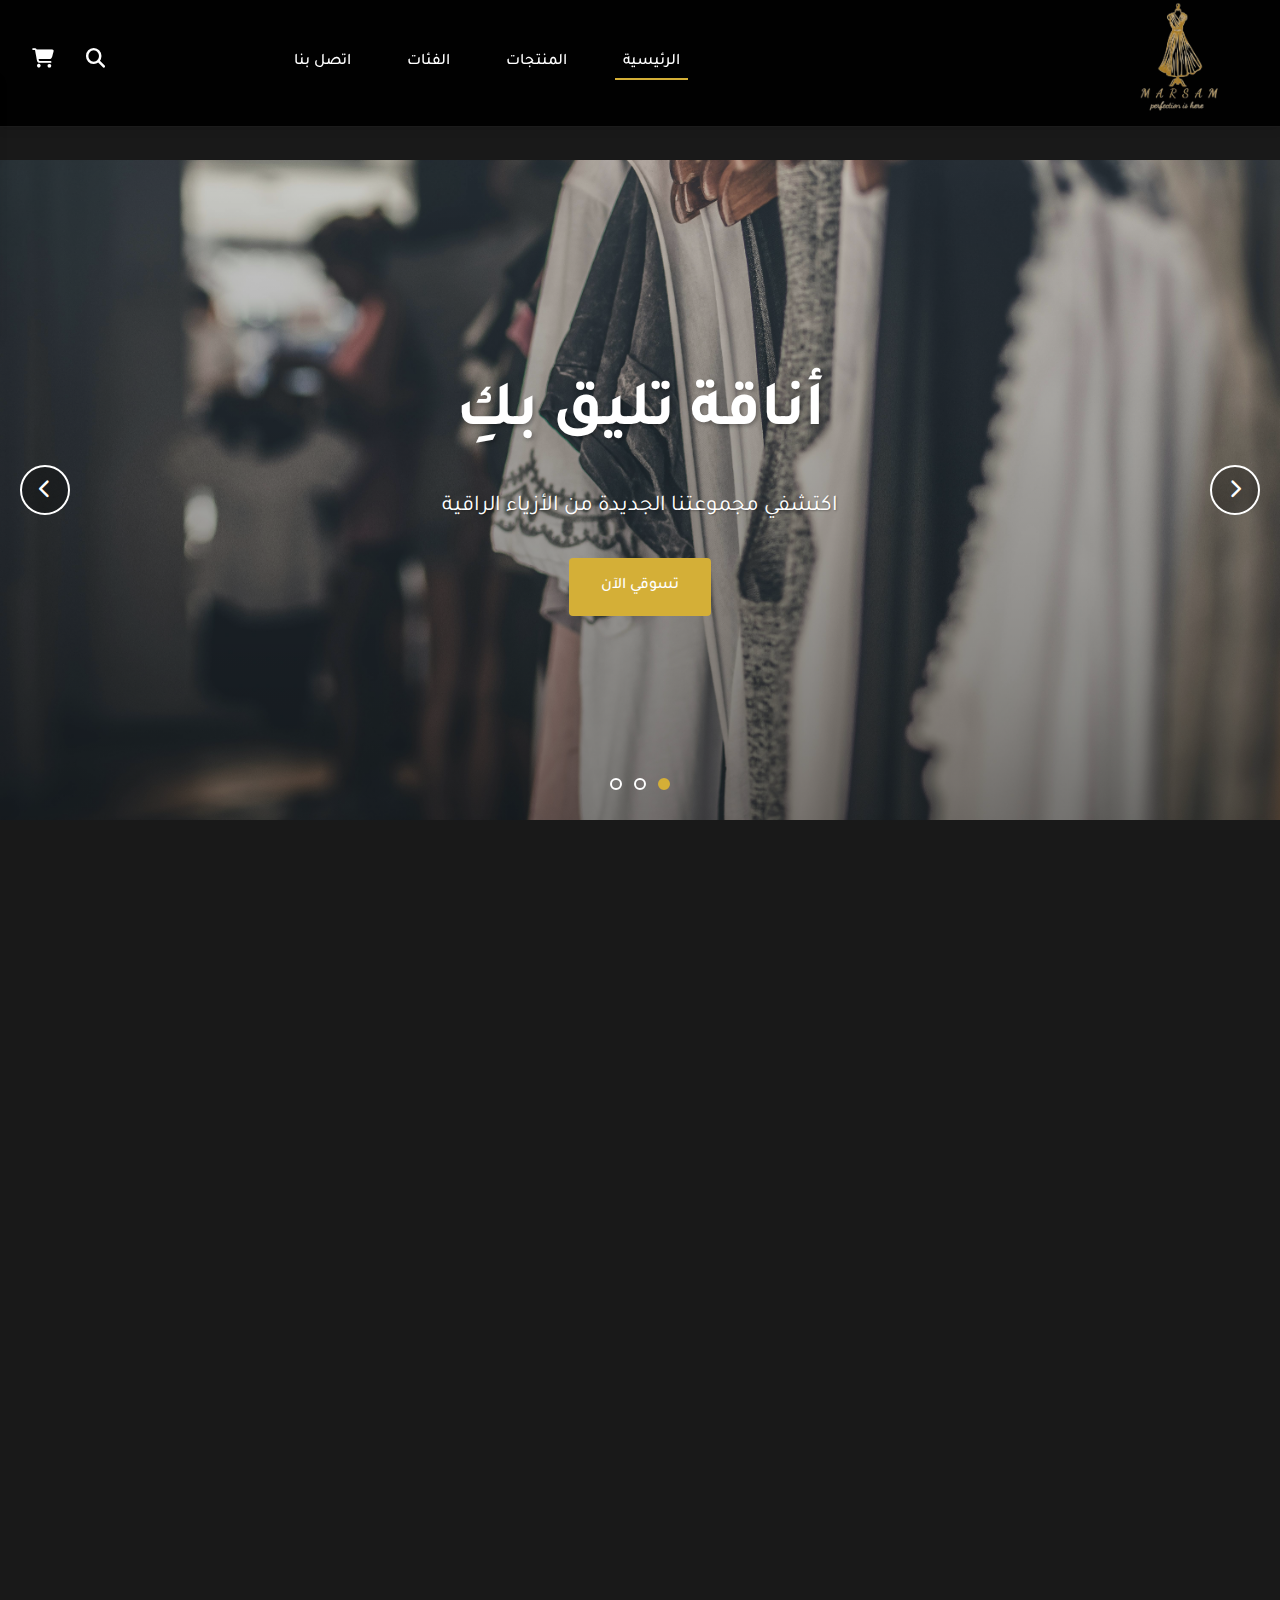
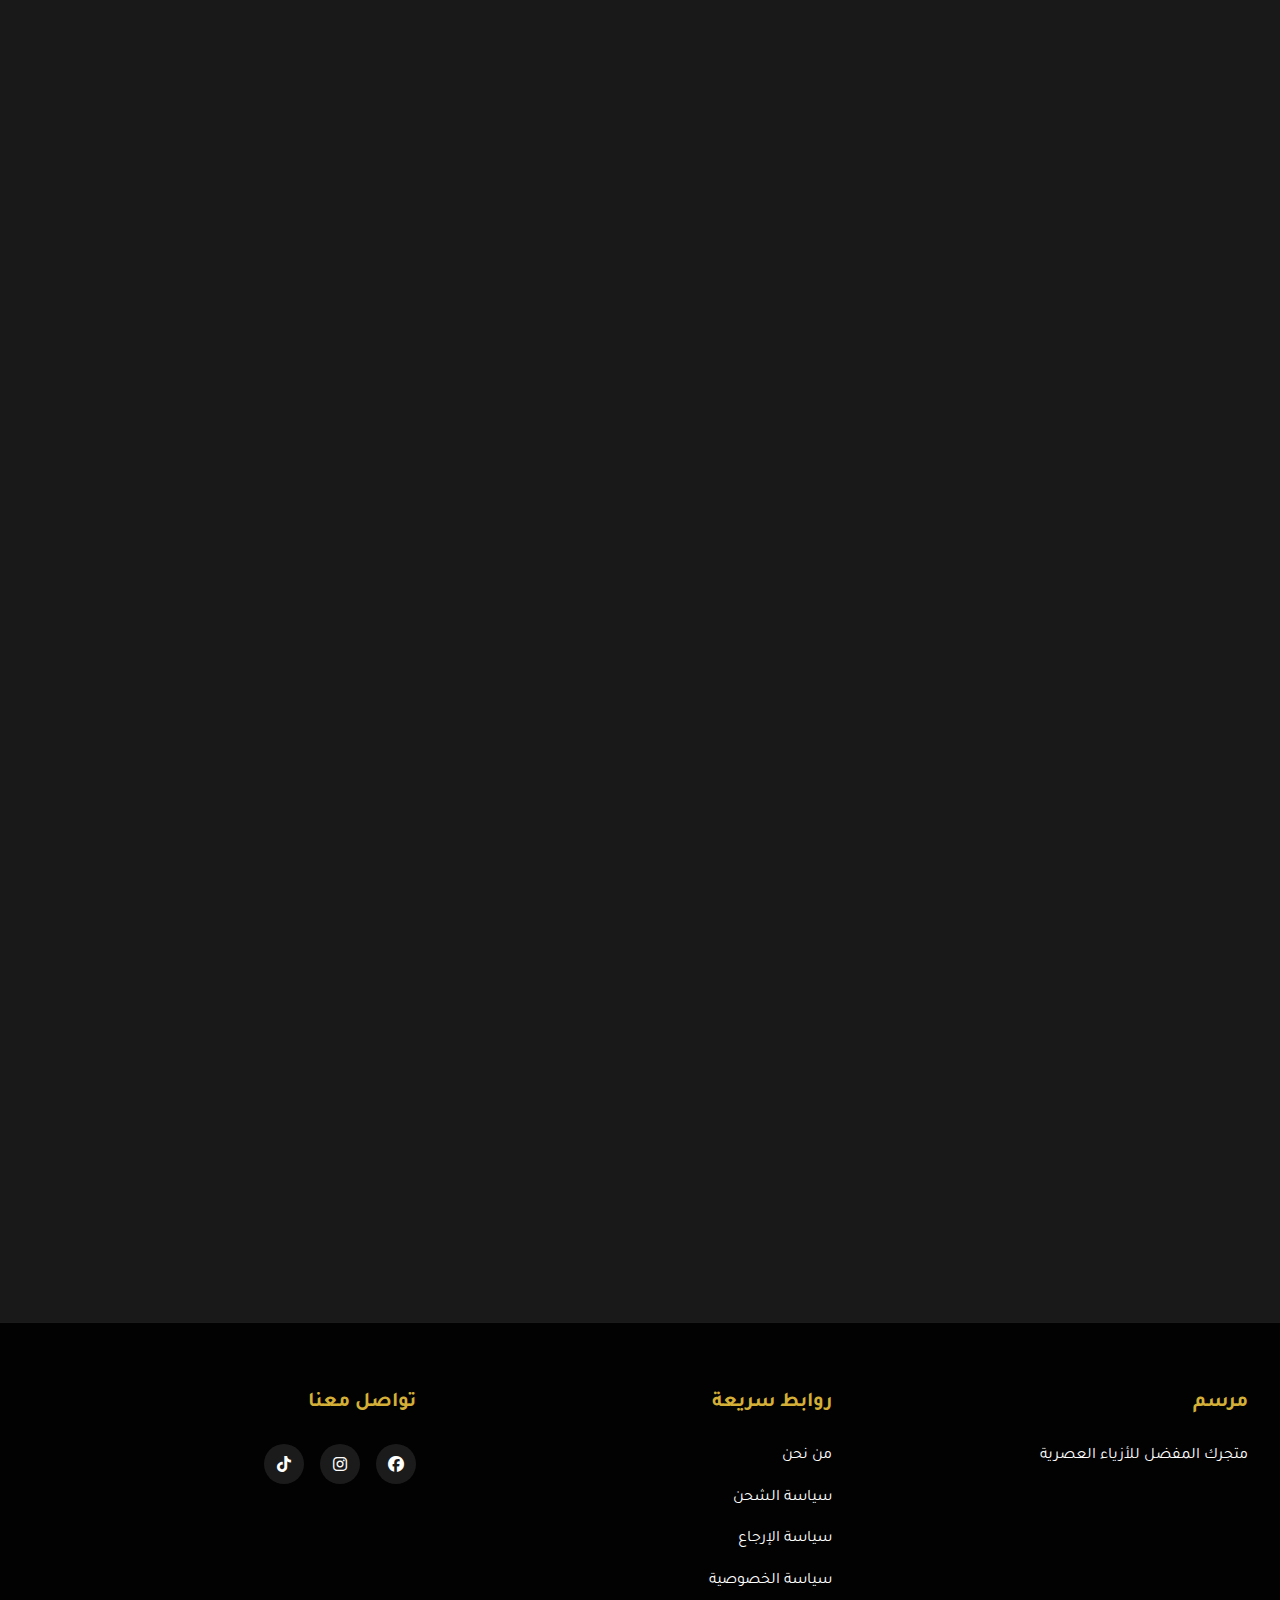
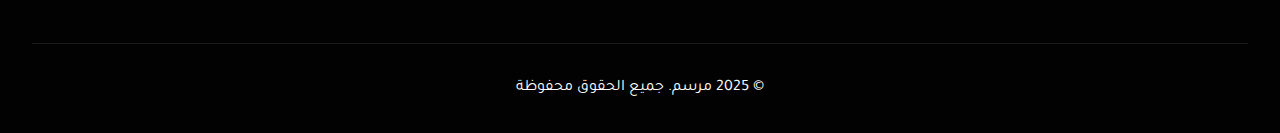
<file: index.html>
<!DOCTYPE html>
<html lang="ar" dir="rtl">
<head>
    <meta charset="UTF-8">
    <meta name="viewport" content="width=device-width, initial-scale=1.0">
    <title>مرسم | متجر الأزياء الراقية</title>
    
    <!-- CSS -->
    <link rel="stylesheet" href="assets/css/style.css">
    <link rel="stylesheet" href="assets/css/responsive.css">
    
    <!-- Google Fonts -->
    <link href="https://fonts.googleapis.com/css2?family=Tajawal:wght@400;500;700&display=swap" rel="stylesheet">
    
    <!-- Font Awesome -->
    <link rel="stylesheet" href="https://cdnjs.cloudflare.com/ajax/libs/font-awesome/6.5.1/css/all.min.css">
    
    <!-- Favicon -->
    <link rel="icon" type="image/png" href="assets/images/logomarsam.png">
</head>
<body class="home-page">
    <!-- Header -->
    <header class="main-header">
        <nav class="nav-container">
            <div class="mobile-menu-btn">
                <i class="fas fa-bars"></i>
            </div>
            <div class="logo">
                <a href="index.html">
                    <img src="assets/images/logomarsam.png" alt="مرسم">
                </a>
                <div class="animated-text">
                    <div class="butterfly">
                        <i class="fas fa-dove"></i>
                    </div>
                    <span>امنح نفسك الوقت لتزهر</span>
                </div>
            </div>
            <div class="nav-links">
                <ul>
                    <li><a href="index.html" class="active">الرئيسية</a></li>
                    <li><a href="products.html">المنتجات</a></li>
                    <li><a href="categories.html">الفئات</a></li>
                    <li><a href="contact.html">اتصل بنا</a></li>
                </ul>
            </div>
            <div class="user-actions">
                <div class="search-icon">
                    <i class="fas fa-search"></i>
                </div>
                <div class="cart-icon">
                    <span class="cart-count">0</span>
                    <i class="fas fa-shopping-cart"></i>
                </div>
            </div>
        </nav>
    </header>

    <!-- Hero Section -->
    <section class="hero">
        <div class="hero-slider">
            <div class="slide active" style="background-image: url('assets/images/hero/slide1.jpg')">
                <div class="hero-content">
                    <h1>أناقة تليق بكِ</h1>
                    <p>اكتشفي مجموعتنا الجديدة من الأزياء الراقية</p>
                    <a href="products.html" class="btn btn-primary">تسوقي الآن</a>
                </div>
            </div>
            <div class="slide" style="background-image: url('assets/images/hero/slide2.jpg')">
                <div class="hero-content">
                    <h1>تألقي بأسلوبك الخاص</h1>
                    <p>تشكيلة متنوعة من الأزياء العصرية</p>
                    <a href="products.html" class="btn btn-primary">اكتشفي المزيد</a>
                </div>
            </div>
            <div class="slide" style="background-image: url('assets/images/hero/slide3.jpg')">
                <div class="hero-content">
                    <h1>فخامة لا مثيل لها</h1>
                    <p>أحدث صيحات الموضة بلمسة عصرية</p>
                    <a href="products.html" class="btn btn-primary">تصفحي المجموعة</a>
                </div>
            </div>
            <button class="slider-arrow prev">
                <i class="fas fa-chevron-right"></i>
            </button>
            <button class="slider-arrow next">
                <i class="fas fa-chevron-left"></i>
            </button>
            <div class="slider-dots">
                <span class="dot active"></span>
                <span class="dot"></span>
                <span class="dot"></span>
            </div>
        </div>
    </section>

    <!-- Categories Section -->
    <section id="categories" class="categories-section">
        <h2 class="section-title">الفئات</h2>
        <div class="categories-grid">
            <div class="category-card">
                <img src="assets/images/categories/dresses.jpg" alt="فساتين">
                <div class="category-content">
                    <h3>فساتين</h3>
                    <a href="products.html?category=dresses" class="btn btn-outline">تسوق الآن</a>
                </div>
            </div>
            <div class="category-card">
                <img src="assets/images/categories/bags.jpg" alt="حقائب">
                <div class="category-content">
                    <h3>حقائب</h3>
                    <a href="products.html?category=bags" class="btn btn-outline">تسوق الآن</a>
                </div>
            </div>
            <div class="category-card">
                <img src="assets/images/categories/accessories.jpg" alt="إكسسوارات">
                <div class="category-content">
                    <h3>إكسسوارات</h3>
                    <a href="products.html?category=accessories" class="btn btn-outline">تسوق الآن</a>
                </div>
            </div>
        </div>
    </section>

    <!-- Featured Products -->
    <section class="featured-products">
        <h2 class="section-title">منتجات مميزة</h2>
        <div class="products-grid">
            <div class="product-card" data-product-id="1">
                <div class="product-image">
                    <img src="assets/images/products/dress1.jpg" alt="فستان أنيق">
                    <button class="quick-view-btn">عرض سريع</button>
                </div>
                <div class="product-info">
                    <h3 class="product-name">فستان أنيق</h3>
                    <p class="product-price">12,500 د.ج</p>
                </div>
            </div>
            <div class="product-card" data-product-id="2">
                <div class="product-image">
                    <img src="assets/images/products/bag1.jpg" alt="حقيبة كلاسيكية">
                    <button class="quick-view-btn">عرض سريع</button>
                </div>
                <div class="product-info">
                    <h3 class="product-name">حقيبة كلاسيكية</h3>
                    <p class="product-price">8,500 د.ج</p>
                </div>
            </div>
            <div class="product-card" data-product-id="3">
                <div class="product-image">
                    <img src="assets/images/products/accessory1.jpg" alt="إكسسوار ذهبي">
                    <button class="quick-view-btn">عرض سريع</button>
                </div>
                <div class="product-info">
                    <h3 class="product-name">إكسسوار ذهبي</h3>
                    <p class="product-price">4,500 د.ج</p>
                </div>
            </div>
        </div>
        <div class="text-center mt-4">
            <a href="products.html" class="btn btn-outline">عرض جميع المنتجات</a>
        </div>
    </section>

    <!-- Newsletter Section -->
    <section class="newsletter-section">
        <div class="newsletter-content">
            <h2>اشتركي في نشرتنا البريدية</h2>
            <p>احصلي على آخر العروض والأخبار</p>
            <form class="newsletter-form">
                <input type="email" placeholder="البريد الإلكتروني" required>
                <button type="submit">اشتراك</button>
            </form>
        </div>
    </section>

    <!-- Footer -->
    <footer class="main-footer">
        <div class="footer-content">
            <div class="footer-section">
                <h3>مرسم</h3>
                <p>متجرك المفضل للأزياء العصرية</p>
            </div>
            <div class="footer-section">
                <h3>روابط سريعة</h3>
                <ul>
                    <li><a href="about.html">من نحن</a></li>
                    <li><a href="shipping.html">سياسة الشحن</a></li>
                    <li><a href="returns.html">سياسة الإرجاع</a></li>
                    <li><a href="privacy.html">سياسة الخصوصية</a></li>
                </ul>
            </div>
            <div class="footer-section">
                <h3>تواصل معنا</h3>
                <div class="social-links">
                    <a href="https://fb.com/profile.php?id=100092566596830" target="_blank"><i class="fab fa-facebook"></i></a>
                    <a href="https://instagram.com/marsam05/" target="_blank"><i class="fab fa-instagram"></i></a>
                    <a href="#" target="_blank"><i class="fab fa-tiktok"></i></a>
                </div>
            </div>
        </div>
        <div class="footer-bottom">
            <p>© 2025 مرسم. جميع الحقوق محفوظة</p>
        </div>
    </footer>

    <!-- JavaScript -->
    <script src="assets/js/main.js"></script>
    <script src="assets/js/cart.js"></script>
</body>
</html>
</file>
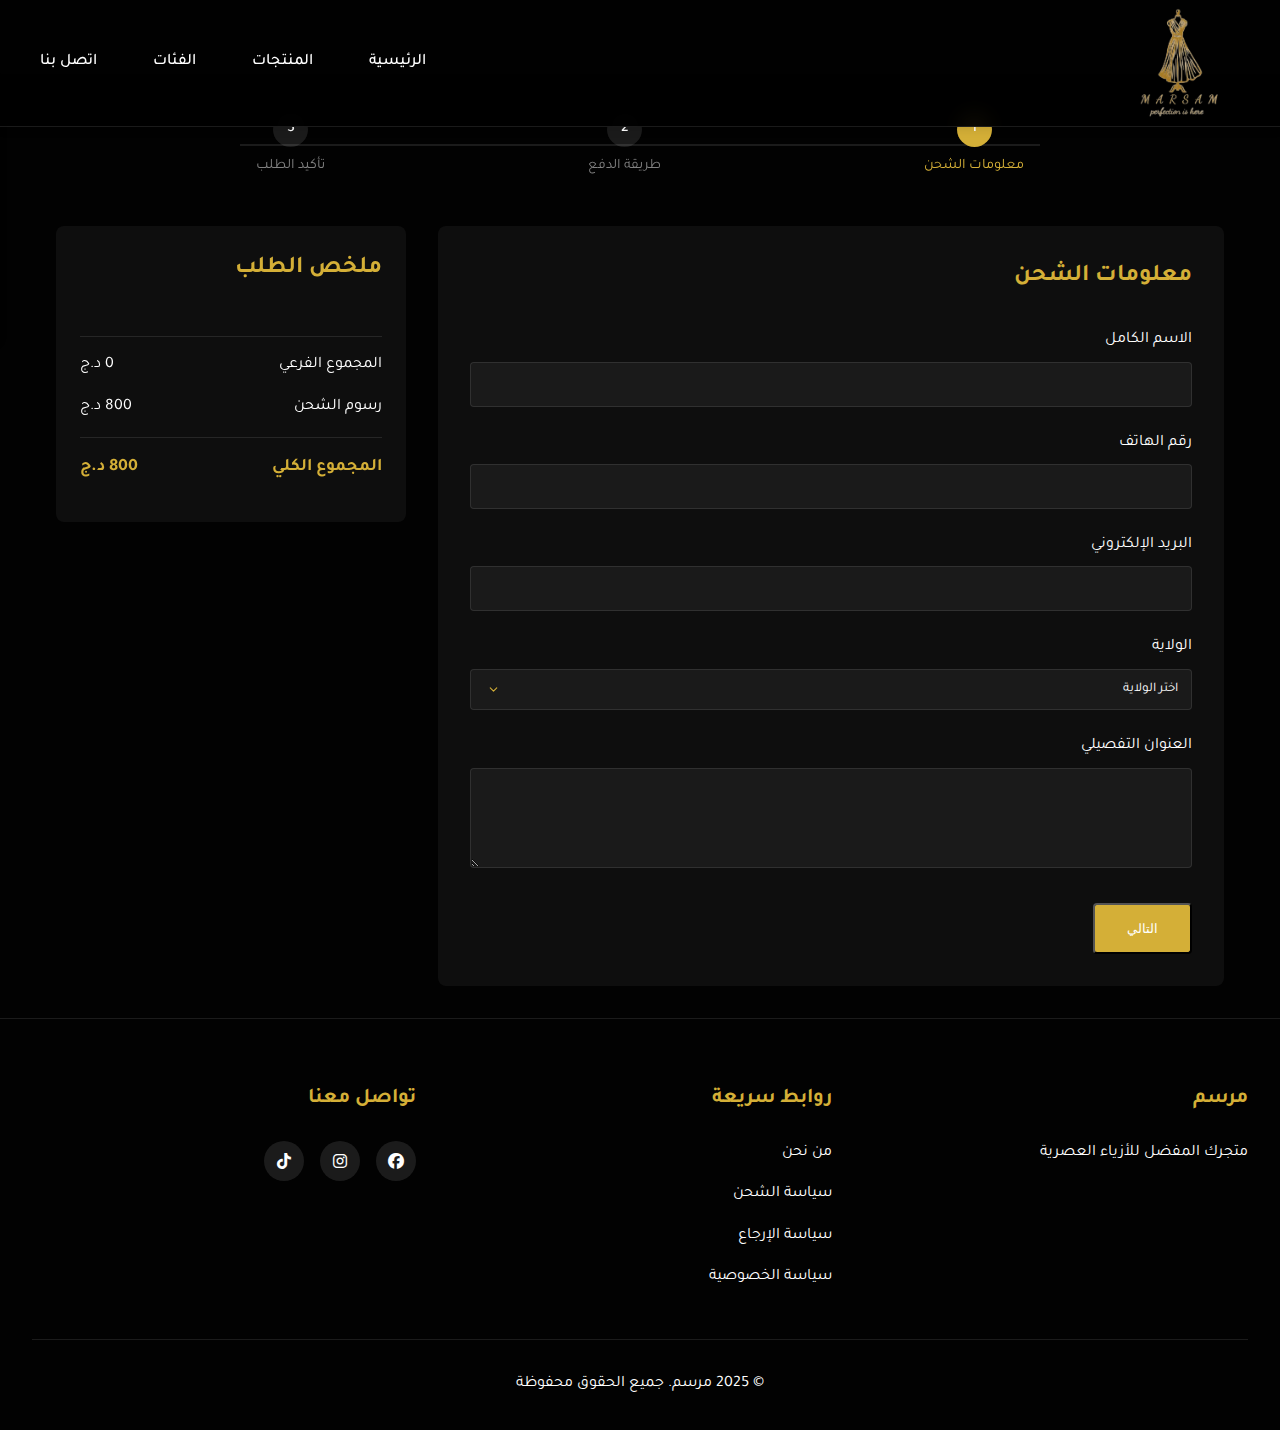
<file: checkout.html>
<!DOCTYPE html>
<html lang="ar" dir="rtl">
<head>
    <meta charset="UTF-8">
    <meta name="viewport" content="width=device-width, initial-scale=1.0">
    <title>إتمام الشراء | مرسم</title>
    <link rel="icon" type="image/png" href="assets/images/logomarsam.png">
    <!-- Fonts -->
    <link href="https://fonts.googleapis.com/css2?family=Tajawal:wght@400;500;700&display=swap" rel="stylesheet">
    <!-- Font Awesome -->
    <link rel="stylesheet" href="https://cdnjs.cloudflare.com/ajax/libs/font-awesome/6.5.1/css/all.min.css">
    <!-- CSS -->
    <link rel="stylesheet" href="assets/css/style.css">
    <link rel="stylesheet" href="assets/css/checkout.css">
</head>
<body>
    <!-- Header -->
    <header class="main-header">
        <nav class="nav-container">
            <a href="index.html" class="logo">
                <img src="assets/images/logomarsam.png" alt="مرسم">
            </a>
            <div class="nav-links">
                <ul>
                    <li><a href="index.html">الرئيسية</a></li>
                    <li><a href="products.html">المنتجات</a></li>
                    <li><a href="#categories">الفئات</a></li>
                    <li><a href="#contact">اتصل بنا</a></li>
                </ul>
            </div>
        </nav>
    </header>

    <!-- Checkout Section -->
    <main class="checkout-page">
        <!-- Checkout Progress -->
        <div class="checkout-progress">
            <div class="progress-step active" data-step="1">
                <span class="step-number">1</span>
                <span class="step-text">معلومات الشحن</span>
            </div>
            <div class="progress-step" data-step="2">
                <span class="step-number">2</span>
                <span class="step-text">طريقة الدفع</span>
            </div>
            <div class="progress-step" data-step="3">
                <span class="step-number">3</span>
                <span class="step-text">تأكيد الطلب</span>
            </div>
        </div>

        <div class="checkout-container">
            <!-- Checkout Form -->
            <div class="checkout-form">
                <!-- Step 1: Shipping Information -->
                <div class="checkout-step active" id="step1">
                    <h2>معلومات الشحن</h2>
                    <form id="shippingForm">
                        <div class="form-group">
                            <label for="fullName">الاسم الكامل</label>
                            <input type="text" id="fullName" required>
                        </div>
                        <div class="form-group">
                            <label for="phone">رقم الهاتف</label>
                            <input type="tel" id="phone" required>
                        </div>
                        <div class="form-group">
                            <label for="email">البريد الإلكتروني</label>
                            <input type="email" id="email" required>
                        </div>
                        <div class="form-group">
                            <label for="wilaya">الولاية</label>
                            <select id="wilaya" required>
                                <option value="">اختر الولاية</option>
                                <!-- Wilayas will be loaded dynamically -->
                            </select>
                        </div>
                        <div class="form-group">
                            <label for="address">العنوان التفصيلي</label>
                            <textarea id="address" required></textarea>
                        </div>
                        <button type="button" class="btn btn-primary next-step">التالي</button>
                    </form>
                </div>

                <!-- Step 2: Payment Method -->
                <div class="checkout-step" id="step2">
                    <h2>طريقة الدفع</h2>
                    <div class="payment-info">
                        <div class="payment-method">
                            <i class="fas fa-money-bill-wave"></i>
                            <div class="method-details">
                                <h3>الدفع عند الاستلام</h3>
                                <p>ادفع نقداً عند استلام طلبك</p>
                                <p class="shipping-note">رسوم الشحن ثابتة: 800 د.ج لجميع الولايات</p>
                            </div>
                        </div>
                    </div>
                    <div class="form-actions">
                        <button type="button" class="btn btn-outline prev-step">السابق</button>
                        <button type="button" class="btn btn-primary next-step">التالي</button>
                    </div>
                </div>

                <!-- Step 3: Order Confirmation -->
                <div class="checkout-step" id="step3">
                    <h2>تأكيد الطلب</h2>
                    <div class="confirmation-details">
                        <div class="shipping-summary">
                            <h3>معلومات الشحن</h3>
                            <div id="shippingSummary"></div>
                        </div>
                        <div class="payment-summary">
                            <h3>طريقة الدفع</h3>
                            <div id="paymentSummary"></div>
                        </div>
                    </div>
                    <div class="form-actions">
                        <button type="button" class="btn btn-outline prev-step">السابق</button>
                        <button type="button" class="btn btn-primary" id="placeOrder">تأكيد الطلب</button>
                    </div>
                </div>
            </div>

            <!-- Order Summary -->
            <div class="order-summary">
                <h2>ملخص الطلب</h2>
                <div class="cart-items">
                    <!-- Cart items will be loaded dynamically -->
                </div>
                <div class="summary-totals">
                    <div class="summary-row">
                        <span>المجموع الفرعي</span>
                        <span id="subtotal">0 د.ج</span>
                    </div>
                    <div class="summary-row">
                        <span>رسوم الشحن</span>
                        <span id="shipping">0 د.ج</span>
                    </div>
                    <div class="summary-row total">
                        <span>المجموع الكلي</span>
                        <span id="total">0 د.ج</span>
                    </div>
                </div>
            </div>
        </div>
    </main>

    <!-- Footer -->
    <footer class="main-footer">
        <div class="footer-content">
            <div class="footer-section">
                <h3>مرسم</h3>
                <p>متجرك المفضل للأزياء العصرية</p>
            </div>
            <div class="footer-section">
                <h3>روابط سريعة</h3>
                <ul>
                    <li><a href="about.html">من نحن</a></li>
                    <li><a href="shipping.html">سياسة الشحن</a></li>
                    <li><a href="returns.html">سياسة الإرجاع</a></li>
                    <li><a href="privacy.html">سياسة الخصوصية</a></li>
                </ul>
            </div>
            <div class="footer-section">
                <h3>تواصل معنا</h3>
                <div class="social-links">
                    <a href="https://fb.com/profile.php?id=100092566596830" target="_blank"><i class="fab fa-facebook"></i></a>
                    <a href="https://instagram.com/marsam05/" target="_blank"><i class="fab fa-instagram"></i></a>
                    <a href="#" target="_blank"><i class="fab fa-tiktok"></i></a>
                </div>
            </div>
        </div>
        <div class="footer-bottom">
            <p>© 2025 مرسم. جميع الحقوق محفوظة</p>
        </div>
    </footer>

    <!-- Success Modal -->
    <div class="modal" id="successModal">
        <div class="modal-content">
            <div class="success-message">
                <i class="fas fa-check-circle"></i>
                <h3>تم تأكيد طلبك بنجاح!</h3>
                <p>سيتم التواصل معك قريباً لتأكيد الطلب</p>
                <button class="btn btn-primary" onclick="window.location.href='index.html'">العودة للرئيسية</button>
            </div>
        </div>
    </div>

    <!-- JavaScript -->
    <script src="assets/js/main.js"></script>
    <script src="assets/js/cart.js"></script>
    <script src="assets/js/checkout.js"></script>
</body>
</html>
</file>
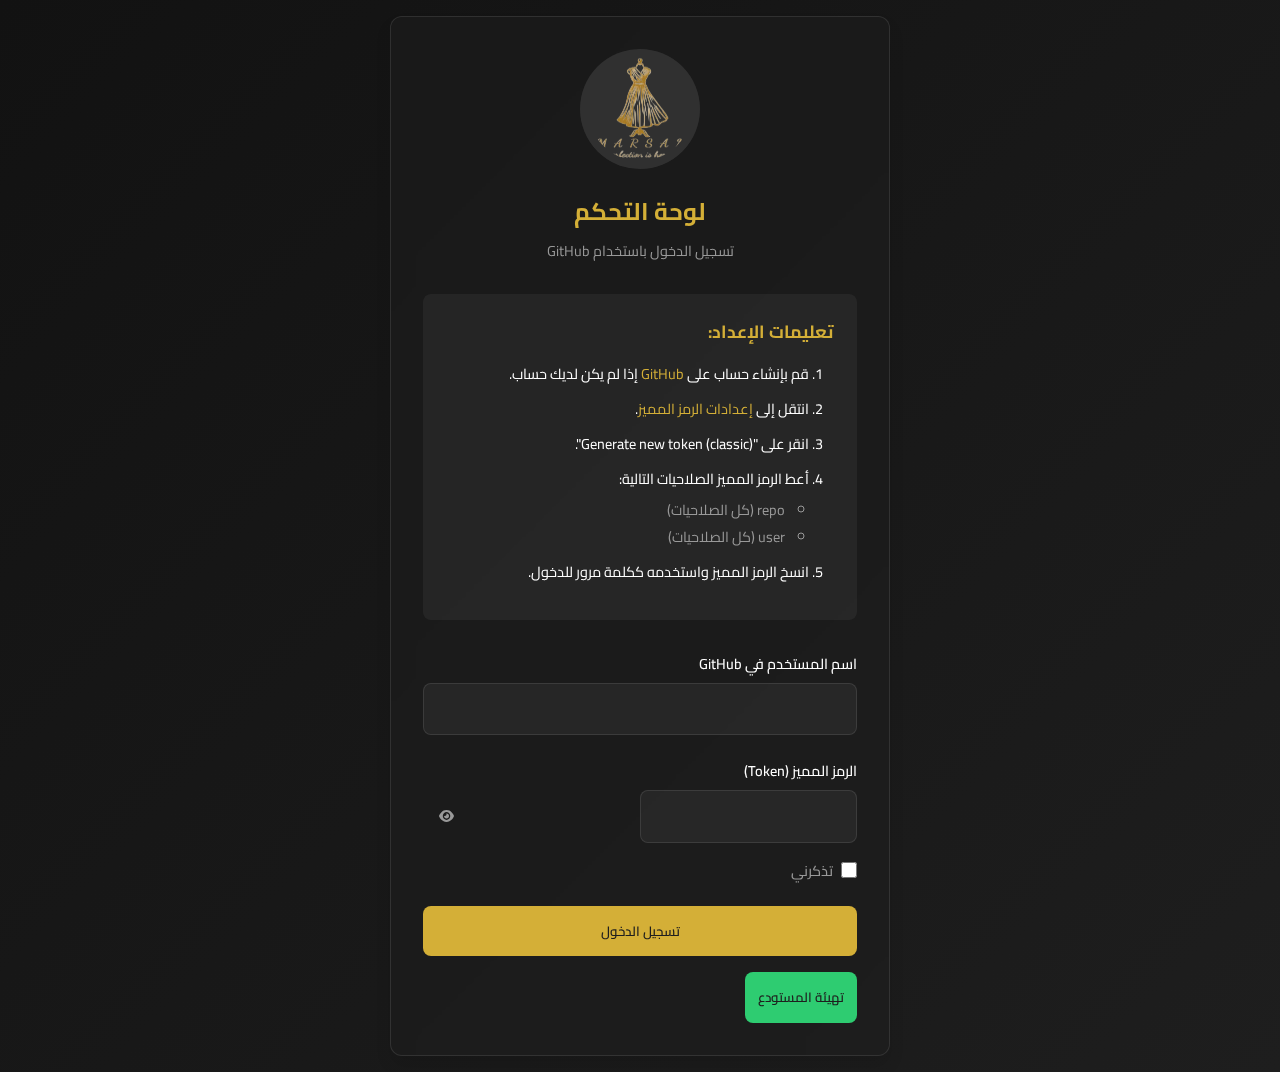
<file: admin/login.html>
<!DOCTYPE html>
<html lang="ar" dir="rtl">
<head>
    <meta charset="UTF-8">
    <meta name="viewport" content="width=device-width, initial-scale=1.0">
    <title>تسجيل الدخول | لوحة التحكم</title>
    <link rel="icon" type="image/x-icon" href="../assets/images/favicon.ico">
    <link href="https://fonts.googleapis.com/css2?family=Cairo:wght@400;500;600;700&display=swap" rel="stylesheet">
    <link rel="stylesheet" href="https://cdnjs.cloudflare.com/ajax/libs/font-awesome/6.0.0/css/all.min.css">
    <link rel="stylesheet" href="../assets/css/variables.css">
    <link rel="stylesheet" href="css/admin.css">
    <link rel="stylesheet" href="css/login.css">
</head>
<body class="admin-login">
    <div class="login-container">
        <div class="login-box">
            <div class="login-header">
                <img src="../assets/images/logomarsam.png" alt="مرسم" class="logo">
                <h1>لوحة التحكم</h1>
                <p>تسجيل الدخول باستخدام GitHub</p>
            </div>
            <div class="github-instructions">
                <h3>تعليمات الإعداد:</h3>
                <ol>
                    <li>قم بإنشاء حساب على <a href="https://github.com" target="_blank">GitHub</a> إذا لم يكن لديك حساب.</li>
                    <li>انتقل إلى <a href="https://github.com/settings/tokens" target="_blank">إعدادات الرمز المميز</a>.</li>
                    <li>انقر على "Generate new token (classic)".</li>
                    <li>أعط الرمز المميز الصلاحيات التالية:
                        <ul>
                            <li>repo (كل الصلاحيات)</li>
                            <li>user (كل الصلاحيات)</li>
                        </ul>
                    </li>
                    <li>انسخ الرمز المميز واستخدمه ككلمة مرور للدخول.</li>
                </ol>
            </div>
            <form id="login-form" class="login-form">
                <div class="form-group">
                    <label for="username">اسم المستخدم في GitHub</label>
                    <input type="text" id="username" name="username" required>
                </div>
                <div class="form-group">
                    <label for="password">الرمز المميز (Token)</label>
                    <div class="password-input">
                        <input type="password" id="password" name="password" required>
                        <button type="button" class="toggle-password">
                            <i class="fas fa-eye"></i>
                        </button>
                    </div>
                </div>
                <div class="form-group remember-me">
                    <label class="checkbox-label">
                        <input type="checkbox" name="remember" id="remember">
                        <span>تذكرني</span>
                    </label>
                </div>
                <div class="form-group">
                    <button type="submit" class="login-btn">تسجيل الدخول</button>
                </div>
            </form>
        </div>
    </div>

    <script type="module" src="js/config.js"></script>
    <script type="module" src="js/login.js"></script>
    <script type="module" src="js/initRepo.js"></script>
</body>
</html>
</file>
<file: assets/css/style.css>
/* Global Variables */
:root {
    --main-gold: #D4AF37;
    --secondary-gold: #FFD700;
    --text: #FFFFFF;
    --white: #FFFFFF;
    --black: rgba(0, 0, 0, 0.9);
    --gray: #808080;
    --gray-light: rgba(255, 255, 255, 0.1);
    --success: #4CAF50;
    --warning: #FFC107;
    --danger: #DC3545;
}

/* Reset & Base Styles */
* {
    margin: 0;
    padding: 0;
    box-sizing: border-box;
}

html {
    scroll-behavior: smooth;
}

body {
    font-family: 'Tajawal', sans-serif;
    background-color: var(--black);
    color: var(--text);
    line-height: 1.6;
    direction: rtl;
    background-size: cover;
    background-position: center;
    background-repeat: no-repeat;
    overflow-x: hidden;
}

/* Typography */
h1, h2, h3, h4, h5, h6 {
    font-weight: 700;
    margin-bottom: 1rem;
}

a {
    text-decoration: none;
    color: inherit;
    transition: color 0.3s ease;
}

/* Header Styles */
.main-header {
    position: fixed;
    top: 0;
    right: 0;
    left: 0;
    background-color: rgba(0, 0, 0, 0.95);
    backdrop-filter: blur(10px);
    box-shadow: 0 2px 10px rgba(0,0,0,0.1);
    z-index: 1000;
    transition: transform 0.3s ease, background-color 0.3s ease;
    border-bottom: 1px solid var(--gray-light);
}

/* Only change background color on main page */
.home-page .main-header.scrolled {
    background-color: var(--white);
}

/* Keep text color white on non-home pages */
.main-header.scrolled .nav-links a,
.main-header.scrolled .user-actions i {
    color: var(--text);
}

/* Change text color only on home page when scrolled */
.home-page .main-header.scrolled .nav-links a,
.home-page .main-header.scrolled .user-actions i {
    color: var(--black);
}

.nav-container {
    display: flex;
    justify-content: space-between;
    align-items: center;
    padding: 0.5rem 2rem;
    max-width: 1400px;
    margin: 0 auto;
}

.logo {
    display: flex;
    align-items: center;
    height: 110px;
    overflow: visible;
    gap: 1rem;
}

.logo img {
    height: 110px;
    width: 140px;
    object-fit: contain;
    transition: transform 0.3s ease;
}

.logo:hover img {
    transform: scale(1.05);
}

.animated-text {
    display: flex;
    align-items: center;
    gap: 0.5rem;
    opacity: 0;
    animation: fadeIn 1s ease forwards;
}

.animated-text span {
    color: var(--main-gold);
    font-size: 1.2rem;
    font-weight: 500;
    white-space: nowrap;
    opacity: 0;
    transform: translateY(20px);
    animation: slideUp 0.8s ease forwards 0.5s;
}

.butterfly {
    color: var(--main-gold);
    font-size: 1.5rem;
    animation: flutter 2s ease-in-out infinite;
}

.nav-links ul {
    display: flex;
    gap: 2.5rem;
    list-style: none;
    margin: 0;
    padding: 0;
}

.nav-links a {
    font-weight: 500;
    padding: 0.5rem;
    position: relative;
    transition: color 0.3s ease;
    color: var(--text);
}

.nav-links a::after {
    content: '';
    position: absolute;
    bottom: -2px;
    right: 0;
    width: 0;
    height: 2px;
    background-color: var(--main-gold);
    transition: width 0.3s ease;
}

.nav-links a:hover {
    color: var(--main-gold);
}

.nav-links a:hover::after,
.nav-links a.active::after {
    width: 100%;
}

.user-actions {
    display: flex;
    gap: 2rem;
    align-items: center;
}

.user-actions i {
    font-size: 1.2rem;
    cursor: pointer;
    transition: color 0.3s ease, transform 0.3s ease;
    color: var(--text);
}

.user-actions i:hover {
    color: var(--main-gold);
    transform: scale(1.1);
}

/* Cart Icon */
.cart-icon {
    position: relative;
    cursor: pointer;
    z-index: 1100;
}

/* Cart Modal */
.cart-modal {
    position: fixed;
    top: 80px;
    left: 0;
    width: 400px;
    max-height: calc(100vh - 80px);
    background-color: var(--black);
    box-shadow: -2px 0 10px rgba(0,0,0,0.1);
    transform: translateX(-100%);
    transition: transform 0.3s ease;
    z-index: 1050;
    overflow-y: auto;
    padding: 1.5rem;
    border: 1px solid var(--gray-light);
}

.cart-modal.active {
    transform: translateX(0);
}

.cart-header {
    display: flex;
    justify-content: space-between;
    align-items: center;
    margin-bottom: 1.5rem;
    padding-bottom: 1rem;
    border-bottom: 1px solid var(--gray-light);
}

.cart-items {
    margin-bottom: 1.5rem;
}

.cart-item {
    display: flex;
    gap: 1rem;
    padding: 1rem 0;
    border-bottom: 1px solid var(--gray-light);
}

.cart-item img {
    width: 80px;
    height: 80px;
    object-fit: cover;
}

.cart-item-info {
    flex: 1;
}

.cart-item-remove {
    color: var(--danger);
    cursor: pointer;
}

.cart-total {
    font-weight: bold;
    text-align: left;
    margin: 1rem 0;
}

.cart-actions {
    display: flex;
    gap: 1rem;
}

.cart-actions .btn {
    flex: 1;
}

/* Mobile Menu Button */
.mobile-menu-btn {
    display: none;
    background: none;
    border: none;
    color: var(--text);
    font-size: 1.5rem;
    cursor: pointer;
    transition: color 0.3s ease;
    padding: 0.5rem;
    z-index: 1001;
}

.mobile-menu-btn:hover {
    color: var(--main-gold);
}

@media (max-width: 768px) {
    .nav-container {
        padding: 0.3rem 1rem;
        position: relative;
    }

    .logo {
        height: 90px;
        margin: 0 auto;
    }

    .logo img {
        height: 90px;
        width: 120px;
    }

    .mobile-menu-btn {
        display: block;
        position: absolute;
        right: 1rem;
        top: 1rem;
    }

    .user-actions {
        position: absolute;
        left: 1rem;
        top: 1rem;
        gap: 1rem;
    }

    .user-actions i {
        font-size: 1.1rem;
    }

    .cart-count {
        font-size: 0.8rem;
    }

    .nav-links {
        position: fixed;
        top: 80px;
        right: -100%;
        width: 100%;
        height: calc(100vh - 80px);
        background-color: var(--black);
        transition: right 0.3s ease;
        padding: 2rem;
        z-index: 999;
    }

    .nav-links.active {
        right: 0;
    }

    .nav-links ul {
        flex-direction: column;
        gap: 2rem;
        text-align: center;
    }

    .nav-links a {
        font-size: 1.2rem;
        color: var(--text);
    }

    .animated-text {
        display: none;
    }
}

/* Logo */
.logo h1 {
    color: var(--main-gold);
    font-size: 2rem;
    margin: 0;
}

/* Hero Slider */
.hero {
    position: relative;
    height: calc(100vh - 80px);
    margin-top: 80px;
    overflow: hidden;
}

.hero-slider {
    position: relative;
    height: 100%;
}

.slide {
    position: absolute;
    top: 0;
    left: 0;
    width: 100%;
    height: 100%;
    opacity: 0;
    transition: opacity 0.8s ease;
    background-size: cover;
    background-position: center;
    display: flex;
    align-items: center;
    justify-content: center;
}

.slide::before {
    content: '';
    position: absolute;
    top: 0;
    left: 0;
    width: 100%;
    height: 100%;
    background: linear-gradient(rgba(0, 0, 0, 0.2), rgba(0, 0, 0, 0.5));
}

.slide.active {
    opacity: 1;
}

.hero-content {
    position: relative;
    z-index: 1;
    text-align: center;
    color: var(--white);
    max-width: 800px;
    padding: 2rem;
    transform: translateY(30px);
    opacity: 0;
    transition: all 0.8s ease;
}

.slide.active .hero-content {
    transform: translateY(0);
    opacity: 1;
}

.hero-content h1 {
    font-size: 4rem;
    margin-bottom: 1.5rem;
    text-shadow: 2px 2px 4px rgba(0, 0, 0, 0.3);
}

.hero-content p {
    font-size: 1.4rem;
    margin-bottom: 2rem;
    text-shadow: 1px 1px 2px rgba(0, 0, 0, 0.3);
}

.slider-arrow {
    position: absolute;
    top: 50%;
    transform: translateY(-50%);
    width: 50px;
    height: 50px;
    border: 2px solid var(--white);
    border-radius: 50%;
    background: rgba(0, 0, 0, 0.3);
    color: var(--white);
    font-size: 1.2rem;
    cursor: pointer;
    transition: all 0.3s ease;
    z-index: 2;
    display: flex;
    align-items: center;
    justify-content: center;
}

.slider-arrow:hover {
    background: var(--main-gold);
    border-color: var(--main-gold);
}

.slider-arrow.prev {
    right: 20px;
}

.slider-arrow.next {
    left: 20px;
}

.slider-dots {
    position: absolute;
    bottom: 30px;
    left: 50%;
    transform: translateX(-50%);
    display: flex;
    gap: 12px;
    z-index: 2;
}

.dot {
    width: 12px;
    height: 12px;
    border: 2px solid var(--white);
    border-radius: 50%;
    background: transparent;
    cursor: pointer;
    transition: all 0.3s ease;
}

.dot.active {
    background: var(--main-gold);
    border-color: var(--main-gold);
}

/* Buttons */
.btn {
    display: inline-block;
    padding: 1rem 2rem;
    border-radius: 4px;
    font-weight: 500;
    text-align: center;
    cursor: pointer;
    transition: all 0.3s ease;
}

.btn-primary {
    background-color: var(--main-gold);
    color: var(--white);
}

.btn-primary:hover {
    background-color: var(--secondary-gold);
}

.btn-outline {
    border: 2px solid var(--main-gold);
    color: var(--main-gold);
}

.btn-outline:hover {
    background-color: var(--main-gold);
    color: var(--white);
}

/* Footer */
.main-footer {
    background-color: var(--black);
    padding: 4rem 2rem 2rem;
    border-top: 1px solid var(--gray-light);
}

.footer-content {
    max-width: 1400px;
    margin: 0 auto;
    display: grid;
    grid-template-columns: repeat(auto-fit, minmax(250px, 1fr));
    gap: 2rem;
}

.footer-section {
    color: var(--white);
}

.footer-section h3 {
    color: var(--main-gold);
    margin-bottom: 1.5rem;
    font-size: 1.3rem;
}

.footer-section ul {
    list-style: none;
    padding: 0;
}

.footer-section li {
    margin-bottom: 1rem;
}

.footer-section li a,
.footer-section p,
.footer-content p,
.footer-section span {
    color: var(--white) !important;
    transition: color 0.3s ease;
    display: block;
}

.footer-section li a:hover,
.footer-section p:hover,
.footer-content p:hover {
    color: var(--main-gold) !important;
}

.footer-bottom {
    text-align: center;
    padding-top: 2rem;
    margin-top: 2rem;
    border-top: 1px solid var(--gray-light);
}

.footer-bottom p {
    color: var(--white) !important;
    transition: color 0.3s ease;
}

.footer-bottom p:hover {
    color: var(--main-gold) !important;
}

/* Force all text in footer to be white */
.main-footer *:not(h3):not(i) {
    color: var(--white) !important;
}

.social-links {
    display: flex;
    gap: 1rem;
}

.social-links a {
    width: 40px;
    height: 40px;
    border-radius: 50%;
    background-color: var(--gray-light);
    display: flex;
    align-items: center;
    justify-content: center;
    transition: all 0.3s ease;
    color: var(--white) !important;
}

.social-links a:hover {
    background-color: var(--main-gold);
    color: var(--black) !important;
}

/* Utility Classes */
.container {
    max-width: 1400px;
    margin: 0 auto;
    padding: 0 2rem;
}

.text-center {
    text-align: center;
}

.mt-1 { margin-top: 1rem; }
.mt-2 { margin-top: 2rem; }
.mt-3 { margin-top: 3rem; }
.mt-4 { margin-top: 4rem; }
.mt-5 { margin-top: 5rem; }

.mb-1 { margin-bottom: 1rem; }
.mb-2 { margin-bottom: 2rem; }
.mb-3 { margin-bottom: 3rem; }
.mb-4 { margin-bottom: 4rem; }
.mb-5 { margin-bottom: 5rem; }

/* Sections */
section {
    padding: 5rem 0;
}

.section-title {
    text-align: center;
    color: var(--text);
    font-size: 2.5rem;
    margin-bottom: 3rem;
}

/* Categories Grid */
.categories-grid {
    display: grid;
    grid-template-columns: repeat(auto-fit, minmax(250px, 1fr));
    gap: 2rem;
    padding: 0 2rem;
    max-width: 1200px;
    margin: 0 auto;
}

/* Products Grid */
.products-grid {
    display: grid;
    grid-template-columns: repeat(auto-fit, minmax(250px, 1fr));
    gap: 2rem;
    padding: 0 2rem;
    max-width: 1200px;
    margin: 0 auto;
}

/* Newsletter Section */
.newsletter-section {
    background-color: var(--gray-light);
    text-align: center;
    padding: 4rem 2rem;
}

.newsletter-content {
    max-width: 600px;
    margin: 0 auto;
}

.newsletter-form {
    display: flex;
    gap: 1rem;
    margin-top: 2rem;
}

.newsletter-form input {
    flex: 1;
    padding: 0.8rem;
    border: 1px solid var(--gray);
    border-radius: 5px;
    font-family: 'Tajawal', sans-serif;
}

.newsletter-form button {
    padding: 0.8rem 2rem;
    background-color: var(--main-gold);
    color: var(--white);
    border: none;
    border-radius: 5px;
    cursor: pointer;
    font-family: 'Tajawal', sans-serif;
    transition: background-color 0.3s ease;
}

.newsletter-form button:hover {
    background-color: var(--secondary-gold);
}

/* Animations */
@keyframes fadeIn {
    from {
        opacity: 0;
        transform: translateY(20px);
    }
    to {
        opacity: 1;
        transform: translateY(0);
    }
}

@keyframes slideIn {
    from {
        transform: translateX(30px);
        opacity: 0;
    }
    to {
        transform: translateX(0);
        opacity: 1;
    }
}

@keyframes scaleIn {
    from {
        transform: scale(0.95);
        opacity: 0;
    }
    to {
        transform: scale(1);
        opacity: 1;
    }
}

@keyframes slideUp {
    to {
        opacity: 1;
        transform: translateY(0);
    }
}

@keyframes flutter {
    0%, 100% {
        transform: rotate(-5deg) translateY(0);
    }
    25% {
        transform: rotate(5deg) translateY(-3px);
    }
    50% {
        transform: rotate(-5deg) translateY(0);
    }
    75% {
        transform: rotate(5deg) translateY(-3px);
    }
}

/* Apply animations */
.hero-content {
    animation: fadeIn 1s ease-out;
}

.product-card {
    opacity: 0;
    animation: scaleIn 0.5s ease-out forwards;
}

.product-card:nth-child(1) { animation-delay: 0.1s; }
.product-card:nth-child(2) { animation-delay: 0.2s; }
.product-card:nth-child(3) { animation-delay: 0.3s; }
.product-card:nth-child(4) { animation-delay: 0.4s; }

.category-card {
    opacity: 0;
    animation: fadeIn 0.8s ease-out forwards;
}

.category-card:nth-child(1) { animation-delay: 0.2s; }
.category-card:nth-child(2) { animation-delay: 0.4s; }
.category-card:nth-child(3) { animation-delay: 0.6s; }

section {
    opacity: 0;
    animation: fadeIn 1s ease-out forwards;
    animation-play-state: paused;
}

section.visible {
    animation-play-state: running;
}

/* Smooth transitions */
.nav-links a,
.product-card,
.category-card img,
.btn,
.social-links a {
    transition: all 0.3s ease;
}

.cart-icon:hover {
    animation: bounce 0.5s ease;
}

@keyframes bounce {
    0%, 100% { transform: scale(1); }
    50% { transform: scale(1.1); }
}

/* Slide animations */
.slide {
    opacity: 0;
    transition: opacity 0.8s ease;
}

.slide.active {
    opacity: 1;
}

.slide .hero-content {
    transform: translateY(30px);
    opacity: 0;
    transition: all 0.8s ease;
}

.slide.active .hero-content {
    transform: translateY(0);
    opacity: 1;
}

/* Intersection Observer for scroll animations */
.fade-in {
    opacity: 0;
    transform: translateY(20px);
    transition: opacity 0.6s ease, transform 0.6s ease;
}

.fade-in.visible {
    opacity: 1;
    transform: translateY(0);
}

/* Categories Section */
.categories-section {
    padding: 5rem 0;
}

.category-card {
    position: relative;
    border-radius: 8px;
    overflow: hidden;
    aspect-ratio: 3/4;
}

.category-card img {
    width: 100%;
    height: 100%;
    object-fit: cover;
    transition: transform 0.3s ease;
}

.category-card:hover img {
    transform: scale(1.1);
}

.category-content {
    position: absolute;
    bottom: 0;
    left: 0;
    right: 0;
    padding: 2rem;
    background: linear-gradient(transparent, rgba(0, 0, 0, 0.7));
    color: var(--white);
    text-align: center;
    transform: translateY(100%);
    transition: transform 0.3s ease;
}

.category-card:hover .category-content {
    transform: translateY(0);
}

.category-content h3 {
    font-size: 1.5rem;
    margin-bottom: 1rem;
}

/* Product Cards */
.product-card {
    background: var(--white);
    border-radius: 8px;
    overflow: hidden;
    box-shadow: 0 2px 4px rgba(0, 0, 0, 0.1);
    transition: transform 0.3s ease, box-shadow 0.3s ease;
}

.product-card:hover {
    transform: translateY(-5px);
    box-shadow: 0 4px 8px rgba(0, 0, 0, 0.2);
}

.product-image {
    position: relative;
    aspect-ratio: 3/4;
    overflow: hidden;
}

.product-image img {
    width: 100%;
    height: 100%;
    object-fit: cover;
    transition: transform 0.3s ease;
}

.product-card:hover .product-image img {
    transform: scale(1.1);
}

.quick-view-btn {
    position: absolute;
    bottom: -50px;
    left: 50%;
    transform: translateX(-50%);
    background: var(--main-gold);
    color: var(--white);
    border: none;
    padding: 0.8rem 1.5rem;
    border-radius: 4px;
    cursor: pointer;
    transition: bottom 0.3s ease, background-color 0.3s ease;
}

.product-card:hover .quick-view-btn {
    bottom: 20px;
}

.quick-view-btn:hover {
    background: var(--secondary-gold);
}

.product-info {
    padding: 1.5rem;
    text-align: center;
}

.product-name {
    font-size: 1.1rem;
    margin-bottom: 0.5rem;
}

.product-price {
    color: var(--main-gold);
    font-weight: 700;
    font-size: 1.2rem;
}

/* Search Modal */
.search-modal {
    position: fixed;
    top: 0;
    left: 0;
    width: 100%;
    height: 100%;
    background: rgba(0, 0, 0, 0.8);
    backdrop-filter: blur(5px);
    z-index: 2000;
    display: none;
    opacity: 0;
    transition: opacity 0.3s ease;
}

.search-modal.active {
    display: flex;
    opacity: 1;
}

.search-container {
    width: 90%;
    max-width: 600px;
    margin: auto;
    padding: 2rem;
    background: var(--white);
    border-radius: 8px;
    position: relative;
}

.search-form {
    display: flex;
    gap: 1rem;
}

.search-input {
    flex: 1;
    padding: 1rem;
    border: 2px solid var(--gray-light);
    border-radius: 4px;
    font-family: 'Tajawal', sans-serif;
    font-size: 1.1rem;
}

.search-input:focus {
    border-color: var(--main-gold);
    outline: none;
}

.search-submit {
    padding: 1rem 2rem;
    background: var(--main-gold);
    color: var(--white);
    border: none;
    border-radius: 4px;
    cursor: pointer;
    font-family: 'Tajawal', sans-serif;
    transition: background 0.3s ease;
}

.search-submit:hover {
    background: var(--secondary-gold);
}

.close-search {
    position: absolute;
    top: 1rem;
    left: 1rem;
    background: none;
    border: none;
    color: var(--text);
    font-size: 1.5rem;
    cursor: pointer;
    transition: color 0.3s ease;
}

.close-search:hover {
    color: var(--main-gold);
}

/* Filter Styles */
.filters-section {
    background: var(--white);
    padding: 2rem;
    border-radius: 8px;
    box-shadow: 0 2px 4px rgba(0, 0, 0, 0.1);
    margin-bottom: 2rem;
}

.filter-group {
    margin-bottom: 1.5rem;
}

.filter-group h3 {
    margin-bottom: 1rem;
    color: var(--text);
    font-size: 1.2rem;
}

.filter-options {
    display: flex;
    flex-wrap: wrap;
    gap: 0.5rem;
}

.filter-option {
    padding: 0.5rem 1rem;
    border: 1px solid var(--gray);
    border-radius: 4px;
    cursor: pointer;
    transition: all 0.3s ease;
}

.filter-option:hover,
.filter-option.active {
    background: var(--main-gold);
    color: var(--white);
    border-color: var(--main-gold);
}

.price-range {
    display: flex;
    gap: 1rem;
    align-items: center;
}

.price-input {
    width: 100px;
    padding: 0.5rem;
    border: 1px solid var(--gray);
    border-radius: 4px;
}

.filter-actions {
    display: flex;
    gap: 1rem;
    margin-top: 1.5rem;
}

/* Toast Messages */
.toast {
    position: fixed;
    bottom: 20px;
    right: 20px;
    padding: 1rem 2rem;
    background: var(--success);
    color: var(--white);
    border-radius: 4px;
    z-index: 2000;
    animation: slideIn 0.3s ease;
}

.toast.error {
    background: var(--danger);
}

@keyframes slideIn {
    from {
        transform: translateX(100%);
        opacity: 0;
    }
    to {
        transform: translateX(0);
        opacity: 1;
    }
}
</file>
<file: assets/css/responsive.css>
/* Responsive Styles */

/* Large Screens (1200px and up) */
@media screen and (min-width: 1200px) {
    .container {
        max-width: 1400px;
    }
}

/* Medium Screens (992px to 1199px) */
@media screen and (max-width: 1199px) {
    .container {
        max-width: 960px;
    }
    
    .hero h1 {
        font-size: 3rem;
    }
}

/* Tablet Screens (768px to 991px) */
@media screen and (max-width: 991px) {
    .container {
        max-width: 720px;
    }
    
    .nav-container {
        padding: 0.8rem 1.5rem;
    }
    
    .nav-links {
        display: none;
        position: fixed;
        top: 80px;
        right: 0;
        width: 100%;
        background-color: var(--white);
        box-shadow: 0 2px 4px rgba(0,0,0,0.1);
        padding: 1rem 0;
    }
    
    .nav-links.active {
        display: block;
    }
    
    .nav-links ul {
        flex-direction: column;
        align-items: center;
        gap: 1rem;
    }
    
    .mobile-menu-btn {
        display: block;
    }
    
    .hero h1 {
        font-size: 2.5rem;
    }
    
    .hero p {
        font-size: 1.1rem;
    }
}

/* Mobile Screens (576px to 767px) */
@media screen and (max-width: 767px) {
    .container {
        max-width: 540px;
    }
    
    .nav-container {
        padding: 0.8rem 1rem;
    }
    
    .logo h1 {
        font-size: 1.8rem;
    }
    
    .hero {
        height: 80vh;
    }
    
    .hero h1 {
        font-size: 2rem;
    }
    
    .hero p {
        font-size: 1rem;
    }
    
    .footer-content {
        grid-template-columns: 1fr;
        text-align: center;
    }
    
    .social-links {
        justify-content: center;
    }
}

/* Small Mobile Screens (up to 575px) */
@media screen and (max-width: 575px) {
    .container {
        width: 100%;
        padding: 0 1rem;
    }
    
    .hero {
        height: 70vh;
    }
    
    .hero h1 {
        font-size: 1.8rem;
    }
    
    .btn {
        padding: 0.8rem 1.5rem;
        font-size: 0.9rem;
    }
    
    .section-title {
        font-size: 1.5rem;
    }
}

/* Mobile Menu Button */
.mobile-menu-btn {
    display: none;
    background: none;
    border: none;
    color: var(--text);
    font-size: 1.5rem;
    cursor: pointer;
    padding: 0.5rem;
}

@media screen and (max-width: 991px) {
    .mobile-menu-btn {
        display: block;
    }
}

/* Dark Mode Media Query */
@media (prefers-color-scheme: dark) {
    :root {
        --text: #FFFFFF;
        --white: #1A1A1A;
        --gray-light: #2C2C2C;
    }
    
    .main-header {
        background-color: rgba(26, 26, 26, 0.95);
    }
    
    .nav-links {
        background-color: var(--white);
    }
}

/* Tablet Styles */
@media screen and (max-width: 1024px) {
    .hero-title {
        font-size: 3rem;
    }

    .hero-subtitle {
        font-size: 1.2rem;
    }

    .nav-container {
        padding: 1rem 2rem;
    }
}

/* Mobile Styles */
@media screen and (max-width: 768px) {
    .nav-container {
        flex-direction: column;
        padding: 1rem;
    }

    .nav-links {
        width: 100%;
        margin: 1rem 0;
    }

    .nav-links ul {
        flex-direction: column;
        text-align: center;
        gap: 1rem;
    }

    .user-actions {
        width: 100%;
        justify-content: center;
    }

    .hero-title {
        font-size: 2.5rem;
    }

    .hero-subtitle {
        font-size: 1rem;
    }

    .section-title {
        font-size: 2rem;
    }

    .newsletter-form {
        flex-direction: column;
    }

    .newsletter-form button {
        width: 100%;
    }

    .footer-content {
        grid-template-columns: 1fr;
        text-align: center;
    }

    .social-links {
        justify-content: center;
    }
}

/* Small Mobile Styles */
@media screen and (max-width: 480px) {
    .hero-title {
        font-size: 2rem;
    }

    .cta-button {
        padding: 0.8rem 1.5rem;
        font-size: 0.9rem;
    }

    .categories-grid,
    .products-grid {
        grid-template-columns: 1fr;
        padding: 0 1rem;
    }
}

/* Navigation Menu Toggle */
@media screen and (max-width: 768px) {
    .nav-links {
        display: none;
    }

    .nav-links.active {
        display: block;
    }

    .menu-toggle {
        display: block;
        font-size: 1.5rem;
        cursor: pointer;
    }
}

/* Print Styles */
@media print {
    .main-header,
    .newsletter-section,
    .footer {
        display: none;
    }

    body {
        font-size: 12pt;
    }

    .hero-section {
        height: auto;
        background: none;
        color: var(--text);
    }

    .cta-button {
        display: none;
    }
}

/* Products Page Responsive Styles */
@media screen and (max-width: 1024px) {
    .products-container {
        grid-template-columns: 280px 1fr;
        gap: 1.5rem;
    }

    .products-grid {
        grid-template-columns: repeat(auto-fill, minmax(220px, 1fr));
        gap: 1.5rem;
    }
}

@media screen and (max-width: 768px) {
    .products-container {
        grid-template-columns: 1fr;
    }

    .filters-sidebar {
        position: fixed;
        top: 80px;
        right: -100%;
        width: 280px;
        height: calc(100vh - 80px);
        background: var(--white);
        z-index: 1000;
        padding: 1.5rem;
        overflow-y: auto;
        transition: right 0.3s ease;
        box-shadow: -2px 0 10px rgba(0,0,0,0.1);
    }

    .filters-sidebar.active {
        right: 0;
    }

    .filter-toggle {
        display: flex !important;
        align-items: center;
        gap: 0.5rem;
        padding: 0.5rem 1rem;
        background: var(--main-gold);
        color: var(--white);
        border: none;
        border-radius: 4px;
        cursor: pointer;
    }

    .products-header {
        display: flex;
        justify-content: space-between;
        align-items: center;
        margin-bottom: 1.5rem;
        flex-wrap: wrap;
        gap: 1rem;
    }

    .sort-select {
        width: auto;
    }

    .products-grid {
        grid-template-columns: repeat(auto-fill, minmax(160px, 1fr));
        gap: 1rem;
        padding: 0 1rem;
    }

    .product-card {
        margin-bottom: 1rem;
    }

    .product-info {
        padding: 1rem;
    }

    .product-name {
        font-size: 0.9rem;
    }

    .product-price {
        font-size: 1rem;
    }

    /* Quick View Modal */
    .modal-content {
        width: 95%;
        max-height: 90vh;
        margin: 5vh auto;
        overflow-y: auto;
    }

    .product-quick-view {
        flex-direction: column;
        padding: 1rem;
    }

    .quick-view-image {
        width: 100%;
        max-height: 300px;
    }

    .quick-view-details {
        width: 100%;
        padding: 1rem 0;
    }

    /* Cart Modal */
    .cart-modal {
        width: 100%;
        max-width: none;
        height: calc(100vh - 80px);
    }

    .cart-item {
        flex-wrap: wrap;
        gap: 0.5rem;
    }

    .cart-item img {
        width: 60px;
        height: 60px;
    }

    .cart-item-info {
        width: calc(100% - 80px);
    }

    .cart-item-remove {
        width: 100%;
        text-align: center;
        padding: 0.5rem;
        background: var(--danger);
        color: var(--white);
        border: none;
        border-radius: 4px;
    }

    /* Pagination */
    .pagination {
        flex-wrap: wrap;
        justify-content: center;
        gap: 0.5rem;
    }

    .page-numbers {
        order: 2;
        width: 100%;
        justify-content: center;
        margin: 0.5rem 0;
    }
}

@media screen and (max-width: 480px) {
    .products-grid {
        grid-template-columns: repeat(auto-fill, minmax(140px, 1fr));
        gap: 0.8rem;
    }

    .product-card .quick-view-btn {
        font-size: 0.8rem;
        padding: 0.5rem 1rem;
    }

    .product-colors {
        gap: 0.3rem;
    }

    .color-dot {
        width: 12px;
        height: 12px;
    }

    .add-to-cart-btn {
        font-size: 0.8rem;
        padding: 0.5rem;
    }

    .filter-group {
        margin-bottom: 1rem;
    }

    .filter-options {
        gap: 0.3rem;
    }

    .filter-option {
        padding: 0.3rem 0.8rem;
        font-size: 0.9rem;
    }
}

/* Filter Toggle Animation */
@keyframes slideIn {
    from {
        transform: translateX(100%);
    }
    to {
        transform: translateX(0);
    }
}

@keyframes slideOut {
    from {
        transform: translateX(0);
    }
    to {
        transform: translateX(100%);
    }
}
</file>
<file: assets/css/checkout.css>
/* Checkout Page */
.checkout-page {
    padding: 2rem;
    margin-top: 80px;
    min-height: calc(100vh - 80px);
    background-color: var(--black);
}

/* Checkout Progress */
.checkout-progress {
    max-width: 800px;
    margin: 0 auto 3rem;
    display: flex;
    justify-content: space-between;
    position: relative;
    padding: 0 1rem;
}

.checkout-progress::before {
    content: '';
    position: absolute;
    top: 50%;
    left: 0;
    right: 0;
    height: 2px;
    background-color: var(--gray-light);
    transform: translateY(-50%);
    z-index: 1;
}

.progress-step {
    position: relative;
    z-index: 2;
    display: flex;
    flex-direction: column;
    align-items: center;
    gap: 0.5rem;
}

.step-number {
    width: 35px;
    height: 35px;
    border-radius: 50%;
    background-color: var(--gray-light);
    color: var(--white);
    display: flex;
    align-items: center;
    justify-content: center;
    font-weight: 500;
    transition: all 0.3s ease;
}

.step-text {
    color: var(--gray);
    font-size: 0.9rem;
    transition: all 0.3s ease;
}

.progress-step.active .step-number {
    background-color: var(--main-gold);
}

.progress-step.active .step-text {
    color: var(--main-gold);
}

/* Checkout Container */
.checkout-container {
    max-width: 1200px;
    margin: 0 auto;
    display: grid;
    grid-template-columns: 1fr 350px;
    gap: 2rem;
    padding: 0 1rem;
}

/* Checkout Form */
.checkout-form {
    background-color: rgba(255, 255, 255, 0.05);
    border-radius: 8px;
    padding: 2rem;
}

.checkout-step {
    display: none;
}

.checkout-step.active {
    display: block;
}

.checkout-form h2 {
    color: var(--main-gold);
    margin-bottom: 2rem;
}

.form-group {
    margin-bottom: 1.5rem;
}

.form-group label {
    display: block;
    margin-bottom: 0.5rem;
    color: var(--white);
}

.form-group input,
.form-group select,
.form-group textarea {
    width: 100%;
    padding: 0.8rem;
    border: 1px solid var(--gray-light);
    border-radius: 4px;
    background-color: rgba(255, 255, 255, 0.05);
    color: var(--white);
    font-family: 'Tajawal', sans-serif;
}

.form-group textarea {
    height: 100px;
    resize: vertical;
}

.form-group input:focus,
.form-group select:focus,
.form-group textarea:focus {
    outline: none;
    border-color: var(--main-gold);
}

/* Payment Methods */
.payment-info {
    margin-bottom: 2rem;
}

.payment-method {
    display: flex;
    align-items: flex-start;
    gap: 1.5rem;
    padding: 1.5rem;
    background-color: rgba(255, 255, 255, 0.05);
    border-radius: 8px;
    border: 1px solid var(--gray-light);
}

.payment-method i {
    font-size: 2rem;
    color: var(--main-gold);
}

.method-details h3 {
    color: var(--white);
    margin-bottom: 0.5rem;
    font-size: 1.2rem;
}

.method-details p {
    color: var(--gray);
    margin-bottom: 0.5rem;
}

.shipping-note {
    color: var(--main-gold) !important;
    font-weight: 500;
    margin-top: 1rem;
}

/* Form Actions */
.form-actions {
    display: flex;
    gap: 1rem;
    margin-top: 2rem;
}

/* Order Summary */
.order-summary {
    background-color: rgba(255, 255, 255, 0.05);
    border-radius: 8px;
    padding: 1.5rem;
    height: fit-content;
    position: sticky;
    top: 100px;
}

.order-summary h2 {
    color: var(--main-gold);
    margin-bottom: 1.5rem;
}

.cart-items {
    margin-bottom: 1.5rem;
    max-height: 300px;
    overflow-y: auto;
}

.cart-item {
    display: flex;
    gap: 1rem;
    padding: 1rem 0;
    border-bottom: 1px solid var(--gray-light);
}

.cart-item:last-child {
    border-bottom: none;
}

.item-image {
    width: 80px;
    height: 80px;
    border-radius: 4px;
    overflow: hidden;
}

.item-image img {
    width: 100%;
    height: 100%;
    object-fit: cover;
}

.item-details {
    flex: 1;
}

.item-name {
    color: var(--white);
    margin-bottom: 0.5rem;
}

.item-price {
    color: var(--main-gold);
    font-weight: 500;
}

.summary-totals {
    border-top: 1px solid var(--gray-light);
    padding-top: 1rem;
}

.summary-row {
    display: flex;
    justify-content: space-between;
    margin-bottom: 1rem;
    color: var(--white);
}

.summary-row.total {
    color: var(--main-gold);
    font-weight: 700;
    font-size: 1.1rem;
    margin-top: 1rem;
    border-top: 1px solid var(--gray-light);
    padding-top: 1rem;
}

/* Success Modal */
.modal {
    display: none;
    position: fixed;
    top: 0;
    left: 0;
    width: 100%;
    height: 100%;
    background-color: rgba(0, 0, 0, 0.8);
    z-index: 1000;
    align-items: center;
    justify-content: center;
}

.modal.active {
    display: flex;
}

.modal-content {
    background-color: var(--black);
    border-radius: 8px;
    padding: 2rem;
    text-align: center;
    max-width: 400px;
    width: 90%;
}

.success-message i {
    color: var(--success);
    font-size: 3rem;
    margin-bottom: 1rem;
}

.success-message h3 {
    color: var(--main-gold);
    margin-bottom: 1rem;
}

.success-message p {
    color: var(--white);
    margin-bottom: 1.5rem;
}

/* Responsive Design */
@media (max-width: 992px) {
    .checkout-container {
        grid-template-columns: 1fr;
    }

    .order-summary {
        position: static;
    }
}

@media (max-width: 768px) {
    .checkout-progress {
        flex-direction: column;
        align-items: flex-start;
        gap: 1rem;
    }

    .checkout-progress::before {
        display: none;
    }

    .progress-step {
        width: 100%;
        flex-direction: row;
        gap: 1rem;
    }

    .form-actions {
        flex-direction: column;
    }

    .form-actions button {
        width: 100%;
    }
}

.form-group select {
    width: 100%;
    padding: 0.8rem;
    border: 1px solid var(--gray-light);
    border-radius: 4px;
    background-color: rgba(255, 255, 255, 0.05);
    color: var(--white);
    font-family: 'Tajawal', sans-serif;
    cursor: pointer;
    transition: all 0.3s ease;
}

.form-group select:focus {
    outline: none;
    border-color: var(--main-gold);
    box-shadow: 0 0 0 2px rgba(212, 175, 55, 0.1);
}

.form-group select option {
    background-color: var(--black);
    color: var(--white);
    padding: 12px;
}

.form-group select option:hover,
.form-group select option:focus,
.form-group select option:active,
.form-group select option:checked {
    background-color: var(--main-gold) !important;
    color: var(--black) !important;
}

/* Style for the select arrow */
.form-group select {
    appearance: none;
    background-image: url("data:image/svg+xml;charset=UTF-8,%3csvg xmlns='http://www.w3.org/2000/svg' viewBox='0 0 24 24' fill='none' stroke='%23D4AF37' stroke-width='2' stroke-linecap='round' stroke-linejoin='round'%3e%3cpolyline points='6 9 12 15 18 9'%3e%3c/polyline%3e%3c/svg%3e");
    background-repeat: no-repeat;
    background-position: left 1rem center;
    background-size: 1em;
    padding-left: 3rem;
}
</file>
<file: assets/css/variables.css>
:root {
    /* Main Colors */
    --black: #1A1A1A;
    --white: #FFFFFF;
    --main-gold: #D4AF37;
    --text: #FFFFFF;
    --text-secondary: #999999;
    --gray-light: #E5E5E5;
    --gray-dark: #333333;
    
    /* Admin Panel Colors */
    --admin-bg: #121212;
    --admin-dark: #1E1E1E;
    --admin-light: #FFFFFF;
    --admin-text: #999999;
    --admin-border: rgba(255, 255, 255, 0.1);
    --admin-gold: #D4AF37;
    --admin-gold-rgb: 212, 175, 55;
    --admin-success: #4CAF50;
    --admin-success-rgb: 76, 175, 80;
    --admin-error: #F44336;
    --admin-error-rgb: 244, 67, 54;
    --admin-warning: #FF9800;
    --admin-warning-rgb: 255, 152, 0;
    --admin-info: #2196F3;
    --admin-info-rgb: 33, 150, 243;
    
    /* Status Colors */
    --status-pending: #FF9800;
    --status-processing: #2196F3;
    --status-shipped: #9C27B0;
    --status-delivered: #4CAF50;
    --status-cancelled: #F44336;
    
    /* Fonts */
    --main-font: 'Cairo', sans-serif;
    
    /* Transitions */
    --transition-fast: 0.2s ease;
    --transition-normal: 0.3s ease;
    --transition-slow: 0.5s ease;
    
    /* Shadows */
    --shadow-sm: 0 2px 4px rgba(0, 0, 0, 0.1);
    --shadow-md: 0 4px 6px rgba(0, 0, 0, 0.1);
    --shadow-lg: 0 10px 15px rgba(0, 0, 0, 0.1);
    --shadow-xl: 0 20px 25px rgba(0, 0, 0, 0.1);
    
    /* Border Radius */
    --radius-sm: 4px;
    --radius-md: 8px;
    --radius-lg: 12px;
    --radius-xl: 16px;
    --radius-full: 9999px;
    
    /* Z-index */
    --z-negative: -1;
    --z-normal: 1;
    --z-tooltip: 10;
    --z-fixed: 100;
    --z-modal: 1000;
    
    /* Spacing */
    --spacing-xs: 0.25rem;
    --spacing-sm: 0.5rem;
    --spacing-md: 1rem;
    --spacing-lg: 1.5rem;
    --spacing-xl: 2rem;
    --spacing-2xl: 3rem;
    --spacing-3xl: 4rem;
    
    /* Container Max Widths */
    --container-sm: 640px;
    --container-md: 768px;
    --container-lg: 1024px;
    --container-xl: 1280px;
    
    /* Grid Breakpoints */
    --breakpoint-sm: 576px;
    --breakpoint-md: 768px;
    --breakpoint-lg: 992px;
    --breakpoint-xl: 1200px;
}
</file>
<file: admin/css/login.css>
/* Login Page Styles */
.admin-login {
    min-height: 100vh;
    display: flex;
    align-items: center;
    justify-content: center;
    background: linear-gradient(135deg, var(--admin-bg) 0%, var(--admin-dark) 100%);
    padding: 1rem;
}

.login-container {
    width: 100%;
    max-width: 500px;
}

.login-box {
    background: rgba(30, 30, 30, 0.5);
    backdrop-filter: blur(10px);
    border: 1px solid var(--admin-border);
    border-radius: var(--radius-lg);
    padding: 2rem;
    box-shadow: var(--shadow-lg);
}

.login-header {
    text-align: center;
    margin-bottom: 2rem;
}

.login-header .logo {
    width: 120px;
    height: 120px;
    margin-bottom: 1rem;
    border-radius: 50%;
    padding: 0.5rem;
    background: rgba(255, 255, 255, 0.1);
}

.login-header h1 {
    color: var(--admin-gold);
    font-size: 1.5rem;
    margin-bottom: 0.5rem;
}

.login-header p {
    color: var(--admin-text);
    font-size: 0.9rem;
}

/* GitHub Instructions */
.github-instructions {
    background: rgba(255, 255, 255, 0.05);
    border-radius: var(--radius-md);
    padding: 1.5rem;
    margin-bottom: 2rem;
}

.github-instructions h3 {
    color: var(--admin-gold);
    font-size: 1.1rem;
    margin-bottom: 1rem;
}

.github-instructions ol {
    color: var(--admin-light);
    padding-right: 1.5rem;
    margin-bottom: 0;
}

.github-instructions li {
    margin-bottom: 0.75rem;
    font-size: 0.9rem;
}

.github-instructions ul {
    margin: 0.5rem 1.5rem;
}

.github-instructions ul li {
    margin-bottom: 0.25rem;
    color: var(--admin-text);
}

.github-instructions a {
    color: var(--admin-gold);
    text-decoration: none;
    transition: var(--transition-fast);
}

.github-instructions a:hover {
    text-decoration: underline;
}

/* Login Form */
.login-form {
    display: flex;
    flex-direction: column;
    gap: 1.5rem;
}

.form-group {
    display: flex;
    flex-direction: column;
    gap: 0.5rem;
}

.form-group label {
    color: var(--admin-light);
    font-size: 0.9rem;
    font-weight: 500;
}

.form-group input {
    padding: 0.8rem 1rem;
    background: rgba(255, 255, 255, 0.05);
    border: 1px solid var(--admin-border);
    border-radius: var(--radius-md);
    color: var(--admin-light);
    font-family: var(--main-font);
    transition: var(--transition-fast);
}

.form-group input:focus {
    outline: none;
    border-color: var(--admin-gold);
    background: rgba(255, 255, 255, 0.1);
}

.form-group input::placeholder {
    color: var(--admin-text);
}

/* Password Input */
.password-input {
    position: relative;
}

.toggle-password {
    position: absolute;
    left: 1rem;
    top: 50%;
    transform: translateY(-50%);
    background: none;
    border: none;
    color: var(--admin-text);
    cursor: pointer;
    transition: var(--transition-fast);
}

.toggle-password:hover {
    color: var(--admin-gold);
}

/* Remember Me */
.remember-me {
    margin-top: -0.5rem;
}

.checkbox-label {
    display: flex;
    align-items: center;
    gap: 0.5rem;
    cursor: pointer;
    user-select: none;
}

.checkbox-label input[type="checkbox"] {
    width: 16px;
    height: 16px;
    margin: 0;
    cursor: pointer;
    accent-color: var(--admin-gold);
}

.checkbox-label span {
    color: var(--admin-text);
    font-size: 0.9rem;
}

/* Login Button */
.login-btn {
    background: var(--admin-gold);
    color: var(--admin-dark);
    border: none;
    padding: 0.8rem;
    border-radius: var(--radius-md);
    font-family: var(--main-font);
    font-weight: 600;
    cursor: pointer;
    transition: var(--transition-fast);
}

.login-btn:hover {
    transform: translateY(-2px);
    box-shadow: var(--shadow-md);
}

.login-btn:active {
    transform: translateY(0);
}

/* Loading State */
.login-btn .fa-spinner {
    margin-left: 0.5rem;
}

/* Error Messages */
.error-message {
    color: var(--admin-error);
    font-size: 0.85rem;
    margin-top: 0.25rem;
    display: flex;
    align-items: center;
    gap: 0.5rem;
    padding: 0.5rem;
    background: rgba(var(--admin-error-rgb), 0.1);
    border-radius: var(--radius-sm);
}

.error-message i {
    font-size: 1rem;
}

/* Success Messages */
.success-message {
    color: var(--admin-success);
    font-size: 0.85rem;
    margin-top: 0.25rem;
    display: flex;
    align-items: center;
    gap: 0.5rem;
}

.success-message i {
    font-size: 1rem;
}

/* Responsive Design */
@media screen and (max-width: 576px) {
    .login-box {
        padding: 1.5rem;
    }
    
    .login-header .logo {
        width: 100px;
        height: 100px;
    }
    
    .login-header h1 {
        font-size: 1.2rem;
    }
    
    .github-instructions {
        padding: 1rem;
    }
    
    .github-instructions ol {
        padding-right: 1rem;
    }
    
    .form-group input {
        padding: 0.7rem 0.9rem;
    }
}
</file>
<file: admin/css/admin.css>
/* Reset and Base Styles */
* {
    margin: 0;
    padding: 0;
    box-sizing: border-box;
}

body {
    font-family: var(--main-font);
    background: var(--admin-bg);
    color: var(--admin-light);
    line-height: 1.6;
    overflow-x: hidden;
}

/* Sidebar Styles */
.sidebar {
    position: fixed;
    top: 0;
    right: 0;
    width: 280px;
    height: 100vh;
    background: var(--admin-dark);
    border-left: 1px solid var(--admin-border);
    display: flex;
    flex-direction: column;
    transition: var(--transition-normal);
    z-index: var(--z-fixed);
}

.sidebar-header {
    padding: 1.5rem;
    text-align: center;
    border-bottom: 1px solid var(--admin-border);
}

.sidebar-header .logo {
    width: 120px;
    height: 120px;
    margin-bottom: 1rem;
}

.sidebar-header h2 {
    color: var(--admin-light);
    font-size: 1.2rem;
}

.sidebar-nav {
    flex: 1;
    padding: 1.5rem 0;
    overflow-y: auto;
}

.nav-item {
    list-style: none;
    margin-bottom: 0.5rem;
}

.nav-link {
    display: flex;
    align-items: center;
    padding: 0.75rem 1.5rem;
    color: var(--admin-text);
    text-decoration: none;
    transition: var(--transition-fast);
    position: relative;
}

.nav-link i {
    width: 24px;
    text-align: center;
    margin-left: 1rem;
    font-size: 1.1rem;
}

.nav-link span {
    flex: 1;
}

.nav-badge {
    background: var(--admin-gold);
    color: var(--admin-dark);
    padding: 0.25rem 0.5rem;
    border-radius: var(--radius-full);
    font-size: 0.75rem;
    font-weight: 600;
}

.nav-badge.pending {
    background: var(--status-pending);
    color: var(--admin-light);
}

.nav-item.active .nav-link,
.nav-link:hover {
    color: var(--admin-light);
    background: rgba(255, 255, 255, 0.05);
}

.nav-item.active .nav-link::before {
    content: '';
    position: absolute;
    right: 0;
    top: 50%;
    transform: translateY(-50%);
    width: 4px;
    height: 20px;
    background: var(--admin-gold);
    border-radius: 0 var(--radius-sm) var(--radius-sm) 0;
}

.sidebar-footer {
    padding: 1.5rem;
    border-top: 1px solid var(--admin-border);
}

.logout-btn {
    display: flex;
    align-items: center;
    justify-content: center;
    width: 100%;
    padding: 0.75rem;
    background: transparent;
    border: 1px solid var(--admin-border);
    border-radius: var(--radius-md);
    color: var(--admin-text);
    cursor: pointer;
    transition: var(--transition-fast);
}

.logout-btn i {
    margin-left: 0.5rem;
}

.logout-btn:hover {
    background: rgba(244, 67, 54, 0.1);
    border-color: var(--admin-error);
    color: var(--admin-error);
}

/* Main Content */
.main-content {
    margin-right: 280px;
    padding: 2rem;
    min-height: 100vh;
    transition: var(--transition-normal);
}

/* Header */
.content-header {
    display: flex;
    justify-content: space-between;
    align-items: center;
    margin-bottom: 2rem;
}

.header-left {
    display: flex;
    align-items: center;
    gap: 1rem;
}

.sidebar-toggle {
    display: none;
    background: none;
    border: none;
    color: var(--admin-light);
    font-size: 1.2rem;
    cursor: pointer;
}

.content-header h1 {
    color: var(--admin-light);
    font-size: 1.5rem;
    font-weight: 600;
}

.header-actions {
    display: flex;
    align-items: center;
    gap: 1rem;
}

.admin-notifications {
    position: relative;
}

.notification-btn {
    background: none;
    border: none;
    color: var(--admin-text);
    font-size: 1.2rem;
    cursor: pointer;
    padding: 0.5rem;
    transition: var(--transition-fast);
}

.notification-btn:hover {
    color: var(--admin-light);
}

.notification-badge {
    position: absolute;
    top: 0;
    right: 0;
    background: var(--admin-error);
    color: var(--admin-light);
    font-size: 0.7rem;
    padding: 0.25rem 0.4rem;
    border-radius: var(--radius-full);
    min-width: 18px;
    text-align: center;
}

.view-site {
    display: flex;
    align-items: center;
    gap: 0.5rem;
    padding: 0.5rem 1rem;
    background: var(--admin-dark);
    color: var(--admin-light);
    text-decoration: none;
    border-radius: var(--radius-md);
    transition: var(--transition-fast);
}

.view-site:hover {
    background: var(--admin-gold);
}

/* Status Badges */
.status-badge {
    display: inline-block;
    padding: 0.25rem 0.75rem;
    border-radius: var(--radius-full);
    font-size: 0.85rem;
    font-weight: 500;
}

.status-badge.pending {
    background: rgba(255, 152, 0, 0.1);
    color: var(--status-pending);
}

.status-badge.processing {
    background: rgba(33, 150, 243, 0.1);
    color: var(--status-processing);
}

.status-badge.shipped {
    background: rgba(156, 39, 176, 0.1);
    color: var(--status-shipped);
}

.status-badge.delivered {
    background: rgba(76, 175, 80, 0.1);
    color: var(--status-delivered);
}

.status-badge.cancelled {
    background: rgba(244, 67, 54, 0.1);
    color: var(--status-cancelled);
}

/* Action Icons */
.action-icon {
    background: none;
    border: none;
    color: var(--admin-text);
    font-size: 1rem;
    cursor: pointer;
    padding: 0.5rem;
    transition: var(--transition-fast);
}

.action-icon:hover {
    color: var(--admin-gold);
}

/* Responsive Design */
@media screen and (max-width: 1200px) {
    .sidebar {
        width: 240px;
    }
    
    .main-content {
        margin-right: 240px;
    }
}

@media screen and (max-width: 992px) {
    .sidebar {
        transform: translateX(100%);
    }
    
    .sidebar-collapsed .sidebar {
        transform: translateX(0);
    }
    
    .main-content {
        margin-right: 0;
    }
    
    .sidebar-toggle {
        display: block;
    }
}

@media screen and (max-width: 768px) {
    .main-content {
        padding: 1.5rem;
    }
    
    .content-header {
        flex-direction: column;
        align-items: flex-start;
        gap: 1rem;
    }
    
    .header-actions {
        width: 100%;
        justify-content: space-between;
    }
}

@media screen and (max-width: 576px) {
    .main-content {
        padding: 1rem;
    }
    
    .content-header h1 {
        font-size: 1.2rem;
    }
    
    .view-site span {
        display: none;
    }
}
</file>
